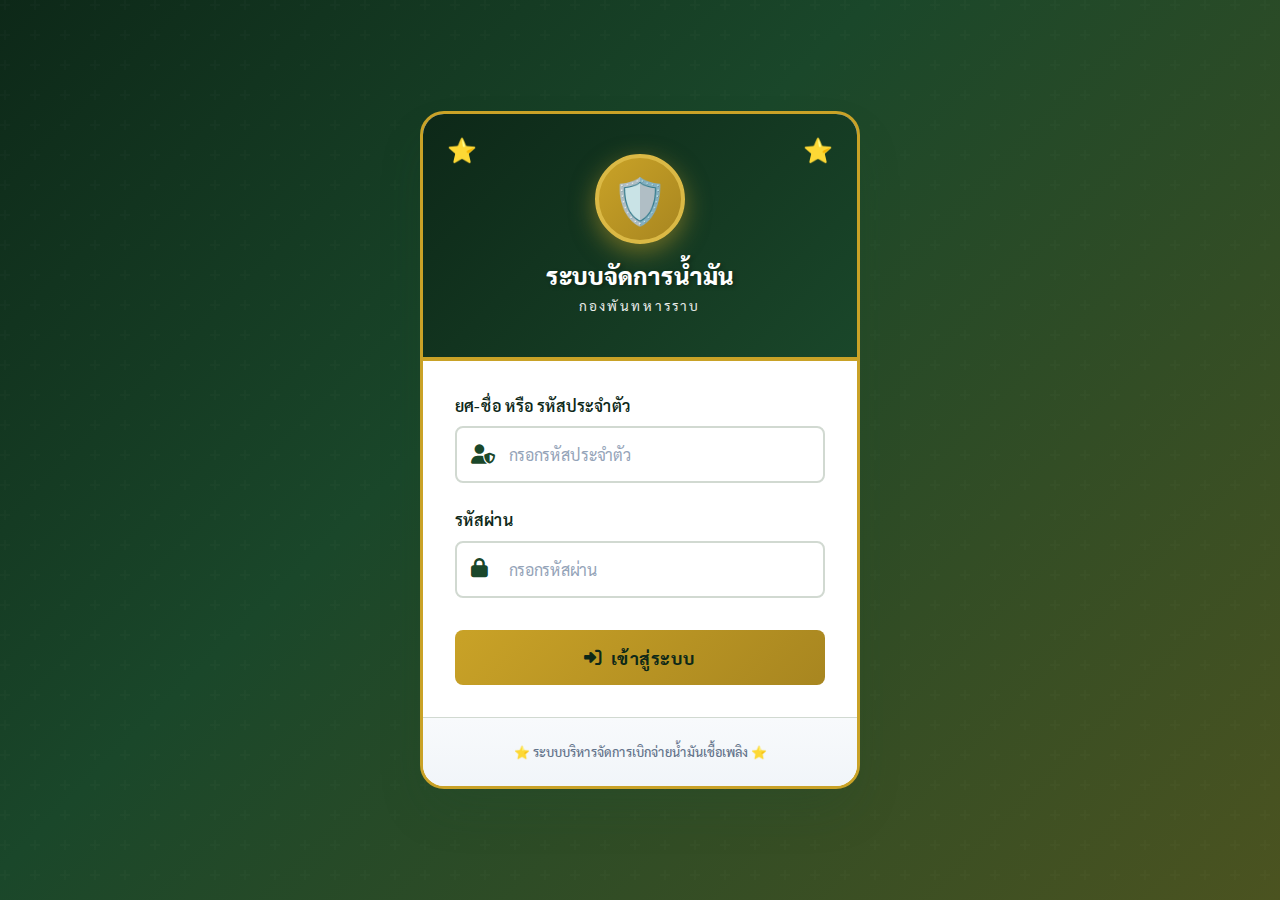
<file: index.html>
<!DOCTYPE html>
<html lang="th">

<head>
    <meta charset="UTF-8">
    <meta name="viewport" content="width=device-width, initial-scale=1.0">
    <title>ระบบจัดการน้ำมัน - กองทัพบก</title>
    <link rel="preconnect" href="https://fonts.googleapis.com">
    <link rel="preconnect" href="https://fonts.gstatic.com" crossorigin>
    <link href="https://fonts.googleapis.com/css2?family=Sarabun:wght@400;500;600;700;800&display=swap"
        rel="stylesheet">
    <link rel="stylesheet" href="https://cdnjs.cloudflare.com/ajax/libs/font-awesome/6.4.0/css/all.min.css">
    <link rel="stylesheet" href="styles.css">
</head>

<body data-theme="light">
    <div class="login-page">
        <div class="login-container">
            <div class="login-header">
                <div class="login-logo">🛡️</div>
                <h1 class="login-title">ระบบจัดการน้ำมัน</h1>
                <p class="login-subtitle">กองพันทหารราบ</p>
            </div>
            <form class="login-form" id="loginForm">
                <div id="loginAlert"></div>
                <div class="form-group">
                    <label class="form-label">ยศ-ชื่อ หรือ รหัสประจำตัว</label>
                    <div class="input-icon">
                        <i class="fas fa-user-shield"></i>
                        <input type="text" class="form-control" id="username" placeholder="กรอกรหัสประจำตัว" required
                            autocomplete="username">
                    </div>
                </div>
                <div class="form-group">
                    <label class="form-label">รหัสผ่าน</label>
                    <div class="input-icon">
                        <i class="fas fa-lock"></i>
                        <input type="password" class="form-control" id="password" placeholder="กรอกรหัสผ่าน" required
                            autocomplete="current-password">
                    </div>
                </div>
                <button type="submit" class="btn btn-warning btn-lg btn-block">
                    <i class="fas fa-sign-in-alt"></i> เข้าสู่ระบบ
                </button>
            </form>
            <div class="login-footer">
                <p>⭐ ระบบบริหารจัดการเบิกจ่ายน้ำมันเชื้อเพลิง ⭐</p>
            </div>
        </div>
    </div>

    <script src="utils.js"></script>
    <script src="data.js"></script>
    <script src="auth.js"></script>
    <script>
        if (Auth.isLoggedIn()) {
            window.location.href = 'pages/dashboard.html';
        }

        document.getElementById('loginForm').addEventListener('submit', function (e) {
            e.preventDefault();
            const username = document.getElementById('username').value.trim();
            const password = document.getElementById('password').value;
            const alertDiv = document.getElementById('loginAlert');

            const result = Auth.login(username, password);

            if (result.success) {
                alertDiv.innerHTML = `<div class="alert alert-success"><i class="fas fa-check-circle"></i>${result.message}</div>`;
                setTimeout(() => {
                    window.location.href = 'pages/dashboard.html';
                }, 500);
            } else {
                alertDiv.innerHTML = `<div class="alert alert-danger"><i class="fas fa-exclamation-circle"></i>${result.message}</div>`;
            }
        });
    </script>
</body>

</html>
</file>
<file: styles.css>
/* ===================================
   Fuel Management System - Military Theme
   ระบบจัดการน้ำมัน กองทัพบก
   =================================== */

@import url('https://fonts.googleapis.com/css2?family=Sarabun:wght@400;500;600;700;800&display=swap');

/* CSS Variables - Military Theme */
:root {
    /* Military Colors */
    --primary: #1a472a;
    --primary-dark: #0d2818;
    --primary-light: #2d5a3f;
    --secondary: #c9a227;
    --secondary-dark: #a88620;
    --secondary-light: #dbb945;

    /* Army Accents */
    --army-green: #4b5320;
    --olive-drab: #6b8e23;
    --khaki: #c3b091;
    --tan: #d2b48c;

    /* Fuel Colors */
    --diesel: #fbbf24;
    --benzin95: #22c55e;
    --benzin91: #ef4444;

    /* Status Colors */
    --success: #22c55e;
    --warning: #f59e0b;
    --danger: #dc2626;
    --info: #0ea5e9;

    /* Neutrals */
    --white: #ffffff;
    --gray-50: #f8fafc;
    --gray-100: #f1f5f9;
    --gray-200: #e2e8f0;
    --gray-300: #cbd5e1;
    --gray-400: #94a3b8;
    --gray-500: #64748b;
    --gray-600: #475569;
    --gray-700: #334155;
    --gray-800: #1e293b;
    --gray-900: #0f172a;

    /* Theme */
    --bg-primary: #f0f4f0;
    --bg-secondary: #ffffff;
    --bg-card: #ffffff;
    --text-primary: #1e293b;
    --text-secondary: #64748b;
    --border-color: #d1d9d1;

    /* Shadows */
    --shadow-sm: 0 1px 2px rgba(0, 0, 0, 0.05);
    --shadow: 0 4px 6px -1px rgba(26, 71, 42, 0.1);
    --shadow-md: 0 10px 15px -3px rgba(26, 71, 42, 0.1);
    --shadow-lg: 0 20px 25px -5px rgba(26, 71, 42, 0.15);
    --shadow-xl: 0 25px 50px -12px rgba(26, 71, 42, 0.25);

    /* Border Radius */
    --radius-sm: 0.375rem;
    --radius: 0.5rem;
    --radius-md: 0.75rem;
    --radius-lg: 1rem;
    --radius-xl: 1.5rem;
    --radius-full: 9999px;

    /* Transitions */
    --transition: all 0.3s ease;
    --transition-fast: all 0.15s ease;

    /* Fonts */
    --font-thai: 'Sarabun', sans-serif;
}

/* Reset & Base */
*,
*::before,
*::after {
    box-sizing: border-box;
    margin: 0;
    padding: 0;
}

html {
    font-size: 16px;
    scroll-behavior: smooth;
}

body {
    font-family: var(--font-thai);
    background: var(--bg-primary);
    color: var(--text-primary);
    line-height: 1.6;
    min-height: 100vh;
}

/* Typography */
h1,
h2,
h3,
h4,
h5,
h6 {
    font-weight: 700;
    line-height: 1.3;
    margin-bottom: 0.5rem;
}

h1 {
    font-size: 2rem;
}

h2 {
    font-size: 1.5rem;
}

h3 {
    font-size: 1.25rem;
}

h4 {
    font-size: 1.125rem;
}

a {
    color: var(--primary);
    text-decoration: none;
    transition: var(--transition-fast);
}

a:hover {
    color: var(--secondary);
}

/* ===================================
   Layout Components
   =================================== */

.container {
    max-width: 1400px;
    margin: 0 auto;
    padding: 0 1.5rem;
}

.app-layout {
    display: flex;
    min-height: 100vh;
}

/* Sidebar - Military Style */
.sidebar {
    width: 280px;
    background: linear-gradient(180deg, var(--primary-dark) 0%, var(--primary) 50%, var(--army-green) 100%);
    color: var(--white);
    padding: 0;
    display: flex;
    flex-direction: column;
    position: fixed;
    height: 100vh;
    left: 0;
    top: 0;
    z-index: 100;
    transition: var(--transition);
    box-shadow: 4px 0 20px rgba(0, 0, 0, 0.3);
}

.sidebar-header {
    display: flex;
    align-items: center;
    gap: 1rem;
    padding: 1.5rem;
    background: linear-gradient(135deg, var(--primary-dark) 0%, rgba(201, 162, 39, 0.2) 100%);
    border-bottom: 3px solid var(--secondary);
    position: relative;
}

.sidebar-header::before {
    content: '';
    position: absolute;
    top: 0;
    left: 0;
    right: 0;
    height: 4px;
    background: linear-gradient(90deg, var(--secondary), var(--secondary-light), var(--secondary));
}

.sidebar-logo {
    width: 55px;
    height: 55px;
    background: linear-gradient(135deg, var(--secondary), var(--secondary-dark));
    border-radius: 50%;
    display: flex;
    align-items: center;
    justify-content: center;
    font-size: 1.8rem;
    box-shadow: 0 4px 15px rgba(201, 162, 39, 0.4);
    border: 3px solid var(--secondary-light);
}

.sidebar-title {
    font-size: 1rem;
    font-weight: 700;
    letter-spacing: 0.5px;
    text-shadow: 1px 1px 2px rgba(0, 0, 0, 0.3);
}

.sidebar-subtitle {
    font-size: 0.7rem;
    opacity: 0.85;
    letter-spacing: 1px;
    text-transform: uppercase;
}

/* Navigation */
.nav-menu {
    list-style: none;
    flex: 1;
    padding: 1rem;
    overflow-y: auto;
}

.nav-item {
    margin-bottom: 0.25rem;
}

.nav-link {
    display: flex;
    align-items: center;
    gap: 0.75rem;
    padding: 0.875rem 1rem;
    color: rgba(255, 255, 255, 0.85);
    border-radius: var(--radius);
    transition: var(--transition);
    font-size: 0.95rem;
    font-weight: 500;
    border-left: 3px solid transparent;
}

.nav-link:hover {
    background: rgba(255, 255, 255, 0.1);
    color: var(--white);
    border-left-color: var(--secondary);
}

.nav-link.active {
    background: linear-gradient(90deg, rgba(201, 162, 39, 0.3), transparent);
    color: var(--secondary-light);
    font-weight: 600;
    border-left-color: var(--secondary);
}

.nav-link i {
    width: 24px;
    text-align: center;
    font-size: 1.1rem;
}

.nav-divider {
    height: 1px;
    background: linear-gradient(90deg, transparent, rgba(255, 255, 255, 0.2), transparent);
    margin: 1rem 0;
}

/* User Info in Sidebar */
.sidebar-user {
    padding: 1rem;
    border-top: 1px solid rgba(255, 255, 255, 0.1);
    background: rgba(0, 0, 0, 0.2);
}

.user-info {
    display: flex;
    align-items: center;
    gap: 0.75rem;
    padding: 0.75rem;
    background: rgba(255, 255, 255, 0.1);
    border-radius: var(--radius);
    margin-bottom: 0.75rem;
    border: 1px solid rgba(201, 162, 39, 0.3);
}

.user-avatar {
    width: 42px;
    height: 42px;
    background: linear-gradient(135deg, var(--secondary), var(--secondary-dark));
    border-radius: var(--radius-full);
    display: flex;
    align-items: center;
    justify-content: center;
    font-weight: 700;
    font-size: 1rem;
    border: 2px solid var(--secondary-light);
}

.user-name {
    font-weight: 600;
    font-size: 0.9rem;
}

.user-role {
    font-size: 0.75rem;
    opacity: 0.8;
    color: var(--secondary-light);
}

/* Main Content */
.main-content {
    flex: 1;
    margin-left: 280px;
    padding: 2rem;
    min-height: 100vh;
    background: var(--bg-primary);
}

/* Page Header */
.page-header {
    display: flex;
    justify-content: space-between;
    align-items: center;
    margin-bottom: 2rem;
    padding-bottom: 1.5rem;
    border-bottom: 2px solid var(--border-color);
}

.page-title {
    font-size: 1.75rem;
    font-weight: 800;
    color: var(--primary-dark);
    display: flex;
    align-items: center;
    gap: 0.75rem;
}

.page-title i {
    color: var(--secondary);
}

.page-subtitle {
    color: var(--text-secondary);
    font-size: 0.9rem;
    margin-top: 0.25rem;
}

/* ===================================
   Cards - Military Style
   =================================== */

.card {
    background: var(--bg-card);
    border-radius: var(--radius-lg);
    box-shadow: var(--shadow);
    border: 1px solid var(--border-color);
    overflow: hidden;
    transition: var(--transition);
}

.card:hover {
    box-shadow: var(--shadow-md);
}

.card-header {
    padding: 1.25rem 1.5rem;
    border-bottom: 2px solid var(--primary);
    display: flex;
    justify-content: space-between;
    align-items: center;
    background: linear-gradient(90deg, rgba(26, 71, 42, 0.05), transparent);
}

.card-title {
    font-size: 1.1rem;
    font-weight: 700;
    color: var(--primary-dark);
    display: flex;
    align-items: center;
    gap: 0.5rem;
}

.card-title i {
    color: var(--secondary);
}

.card-body {
    padding: 1.5rem;
}

.card-footer {
    padding: 1rem 1.5rem;
    background: var(--gray-50);
    border-top: 1px solid var(--border-color);
}

/* Stat Cards - Military */
.stat-cards {
    display: grid;
    grid-template-columns: repeat(auto-fit, minmax(280px, 1fr));
    gap: 1.5rem;
    margin-bottom: 2rem;
}

.stat-card {
    background: var(--bg-card);
    border-radius: var(--radius-lg);
    padding: 1.5rem;
    box-shadow: var(--shadow);
    border: 1px solid var(--border-color);
    display: flex;
    align-items: center;
    gap: 1.25rem;
    transition: var(--transition);
    position: relative;
    overflow: hidden;
}

.stat-card::before {
    content: '';
    position: absolute;
    top: 0;
    left: 0;
    width: 4px;
    height: 100%;
    background: var(--primary);
}

.stat-card:hover {
    transform: translateY(-3px);
    box-shadow: var(--shadow-lg);
}

.stat-icon {
    width: 65px;
    height: 65px;
    border-radius: var(--radius-md);
    display: flex;
    align-items: center;
    justify-content: center;
    font-size: 1.6rem;
    color: var(--white);
    position: relative;
}

.stat-icon.diesel {
    background: linear-gradient(135deg, #fbbf24, #d97706);
    box-shadow: 0 4px 15px rgba(251, 191, 36, 0.4);
}

.stat-icon.benzin95 {
    background: linear-gradient(135deg, #22c55e, #15803d);
    box-shadow: 0 4px 15px rgba(34, 197, 94, 0.4);
}

.stat-icon.benzin91 {
    background: linear-gradient(135deg, #ef4444, #b91c1c);
    box-shadow: 0 4px 15px rgba(239, 68, 68, 0.4);
}

.stat-icon.primary {
    background: linear-gradient(135deg, var(--primary), var(--primary-dark));
    box-shadow: 0 4px 15px rgba(26, 71, 42, 0.4);
}

.stat-icon.success {
    background: linear-gradient(135deg, var(--success), #047857);
}

.stat-icon.warning {
    background: linear-gradient(135deg, var(--secondary), var(--secondary-dark));
}

.stat-content {
    flex: 1;
}

.stat-label {
    font-size: 0.85rem;
    color: var(--text-secondary);
    margin-bottom: 0.25rem;
    font-weight: 500;
    text-transform: uppercase;
    letter-spacing: 0.5px;
}

.stat-value {
    font-size: 1.85rem;
    font-weight: 800;
    color: var(--primary-dark);
}

.stat-unit {
    font-size: 0.9rem;
    font-weight: 500;
    color: var(--text-secondary);
    margin-left: 0.25rem;
}

/* ===================================
   Forms - Military Style
   =================================== */

.form-group {
    margin-bottom: 1.25rem;
}

.form-label {
    display: block;
    font-weight: 600;
    margin-bottom: 0.5rem;
    color: var(--primary-dark);
}

.form-label .required {
    color: var(--danger);
}

.form-control {
    width: 100%;
    padding: 0.85rem 1rem;
    font-size: 1rem;
    font-family: inherit;
    border: 2px solid var(--border-color);
    border-radius: var(--radius);
    background: var(--bg-secondary);
    color: var(--text-primary);
    transition: var(--transition-fast);
}

.form-control:focus {
    outline: none;
    border-color: var(--primary);
    box-shadow: 0 0 0 4px rgba(26, 71, 42, 0.15);
}

.form-control::placeholder {
    color: var(--gray-400);
}

.form-control:disabled {
    background: var(--gray-100);
    cursor: not-allowed;
}

.form-select {
    appearance: none;
    background-image: url("data:image/svg+xml,%3csvg xmlns='http://www.w3.org/2000/svg' fill='none' viewBox='0 0 20 20'%3e%3cpath stroke='%231a472a' stroke-linecap='round' stroke-linejoin='round' stroke-width='2' d='M6 8l4 4 4-4'/%3e%3c/svg%3e");
    background-position: right 0.75rem center;
    background-repeat: no-repeat;
    background-size: 1.5em 1.5em;
    padding-right: 2.5rem;
}

textarea.form-control {
    min-height: 100px;
    resize: vertical;
}

.form-row {
    display: grid;
    grid-template-columns: repeat(auto-fit, minmax(200px, 1fr));
    gap: 1rem;
}

.input-group {
    display: flex;
    align-items: stretch;
}

.input-group .form-control {
    border-radius: var(--radius) 0 0 var(--radius);
}

.input-group-text {
    padding: 0.85rem 1rem;
    background: var(--gray-100);
    border: 2px solid var(--border-color);
    border-left: none;
    border-radius: 0 var(--radius) var(--radius) 0;
    color: var(--text-secondary);
    font-weight: 500;
}

/* ===================================
   Buttons - Military Style
   =================================== */

.btn {
    display: inline-flex;
    align-items: center;
    justify-content: center;
    gap: 0.5rem;
    padding: 0.85rem 1.75rem;
    font-size: 0.95rem;
    font-weight: 600;
    font-family: inherit;
    border: none;
    border-radius: var(--radius);
    cursor: pointer;
    transition: var(--transition);
    text-decoration: none;
    text-transform: uppercase;
    letter-spacing: 0.5px;
}

.btn:disabled {
    opacity: 0.6;
    cursor: not-allowed;
}

.btn-primary {
    background: linear-gradient(135deg, var(--primary), var(--primary-dark));
    color: var(--white);
    box-shadow: 0 4px 15px rgba(26, 71, 42, 0.3);
}

.btn-primary:hover:not(:disabled) {
    background: linear-gradient(135deg, var(--primary-light), var(--primary));
    transform: translateY(-2px);
    box-shadow: 0 6px 20px rgba(26, 71, 42, 0.4);
}

.btn-secondary {
    background: var(--gray-200);
    color: var(--gray-700);
}

.btn-secondary:hover:not(:disabled) {
    background: var(--gray-300);
}

.btn-success {
    background: linear-gradient(135deg, var(--success), #047857);
    color: var(--white);
    box-shadow: 0 4px 15px rgba(34, 197, 94, 0.3);
}

.btn-success:hover:not(:disabled) {
    transform: translateY(-2px);
    box-shadow: 0 6px 20px rgba(34, 197, 94, 0.4);
}

.btn-danger {
    background: linear-gradient(135deg, var(--danger), #b91c1c);
    color: var(--white);
}

.btn-danger:hover:not(:disabled) {
    transform: translateY(-2px);
    box-shadow: 0 6px 20px rgba(220, 38, 38, 0.4);
}

.btn-warning {
    background: linear-gradient(135deg, var(--secondary), var(--secondary-dark));
    color: var(--primary-dark);
    font-weight: 700;
}

.btn-warning:hover:not(:disabled) {
    transform: translateY(-2px);
    box-shadow: 0 6px 20px rgba(201, 162, 39, 0.4);
}

.btn-outline {
    background: transparent;
    border: 2px solid var(--primary);
    color: var(--primary);
}

.btn-outline:hover:not(:disabled) {
    background: var(--primary);
    color: var(--white);
}

.btn-sm {
    padding: 0.5rem 1rem;
    font-size: 0.85rem;
}

.btn-lg {
    padding: 1rem 2.5rem;
    font-size: 1.1rem;
}

.btn-block {
    width: 100%;
}

.btn-icon {
    width: 44px;
    height: 44px;
    padding: 0;
}

.btn-icon.sm {
    width: 36px;
    height: 36px;
}

.btn-group {
    display: flex;
    gap: 0.75rem;
    flex-wrap: wrap;
}

/* ===================================
   Tables - Military Style
   =================================== */

.table-container {
    overflow-x: auto;
    border-radius: var(--radius-lg);
    border: 1px solid var(--border-color);
}

.table {
    width: 100%;
    border-collapse: collapse;
    font-size: 0.9rem;
}

.table th,
.table td {
    padding: 1rem 1.25rem;
    text-align: left;
    border-bottom: 1px solid var(--border-color);
}

.table th {
    background: linear-gradient(180deg, var(--primary), var(--primary-dark));
    color: var(--white);
    font-weight: 600;
    font-size: 0.8rem;
    text-transform: uppercase;
    letter-spacing: 0.5px;
}

.table tbody tr {
    transition: var(--transition-fast);
}

.table tbody tr:hover {
    background: rgba(26, 71, 42, 0.05);
}

.table tbody tr:last-child td {
    border-bottom: none;
}

.table-actions {
    display: flex;
    gap: 0.5rem;
}

/* ===================================
   Badges & Status
   =================================== */

.badge {
    display: inline-flex;
    align-items: center;
    gap: 0.25rem;
    padding: 0.35rem 0.85rem;
    font-size: 0.75rem;
    font-weight: 700;
    border-radius: var(--radius-full);
    text-transform: uppercase;
    letter-spacing: 0.5px;
}

.badge-pending {
    background: #fef3c7;
    color: #92400e;
}

.badge-approved {
    background: #d1fae5;
    color: #065f46;
}

.badge-rejected {
    background: #fee2e2;
    color: #991b1b;
}

.badge-completed {
    background: #d1fae5;
    color: #065f46;
}

.badge-admin {
    background: linear-gradient(135deg, var(--secondary), var(--secondary-light));
    color: var(--primary-dark);
}

.badge-officer {
    background: var(--primary);
    color: var(--white);
}

.badge-requester {
    background: var(--khaki);
    color: var(--primary-dark);
}

.badge-diesel {
    background: #fef3c7;
    color: #92400e;
}

.badge-benzin95 {
    background: #d1fae5;
    color: #065f46;
}

.badge-benzin91 {
    background: #fee2e2;
    color: #991b1b;
}

/* ===================================
   Login Page - Military Theme
   =================================== */

.login-page {
    min-height: 100vh;
    display: flex;
    align-items: center;
    justify-content: center;
    background: linear-gradient(135deg, var(--primary-dark) 0%, var(--primary) 40%, var(--army-green) 100%);
    padding: 2rem;
    position: relative;
}

.login-page::before {
    content: '';
    position: absolute;
    top: 0;
    left: 0;
    right: 0;
    bottom: 0;
    background: url("data:image/svg+xml,%3Csvg width='60' height='60' viewBox='0 0 60 60' xmlns='http://www.w3.org/2000/svg'%3E%3Cg fill='none' fill-rule='evenodd'%3E%3Cg fill='%23ffffff' fill-opacity='0.03'%3E%3Cpath d='M36 34v-4h-2v4h-4v2h4v4h2v-4h4v-2h-4zm0-30V0h-2v4h-4v2h4v4h2V6h4V4h-4zM6 34v-4H4v4H0v2h4v4h2v-4h4v-2H6zM6 4V0H4v4H0v2h4v4h2V6h4V4H6z'/%3E%3C/g%3E%3C/g%3E%3C/svg%3E");
    opacity: 0.5;
}

.login-container {
    background: var(--white);
    border-radius: var(--radius-xl);
    box-shadow: var(--shadow-xl);
    width: 100%;
    max-width: 440px;
    overflow: hidden;
    position: relative;
    border: 3px solid var(--secondary);
}

.login-header {
    background: linear-gradient(135deg, var(--primary-dark) 0%, var(--primary) 100%);
    color: var(--white);
    padding: 2.5rem 2rem;
    text-align: center;
    position: relative;
    border-bottom: 4px solid var(--secondary);
}

.login-header::before {
    content: '⭐';
    position: absolute;
    top: 1rem;
    left: 1.5rem;
    font-size: 1.5rem;
}

.login-header::after {
    content: '⭐';
    position: absolute;
    top: 1rem;
    right: 1.5rem;
    font-size: 1.5rem;
}

.login-logo {
    width: 90px;
    height: 90px;
    background: linear-gradient(135deg, var(--secondary), var(--secondary-dark));
    border-radius: 50%;
    display: flex;
    align-items: center;
    justify-content: center;
    font-size: 2.8rem;
    margin: 0 auto 1rem;
    box-shadow: 0 8px 25px rgba(201, 162, 39, 0.5);
    border: 4px solid var(--secondary-light);
}

.login-title {
    font-size: 1.5rem;
    font-weight: 800;
    margin-bottom: 0.25rem;
    text-shadow: 2px 2px 4px rgba(0, 0, 0, 0.3);
}

.login-subtitle {
    opacity: 0.9;
    font-size: 0.85rem;
    letter-spacing: 2px;
    text-transform: uppercase;
}

.login-form {
    padding: 2rem;
}

.login-form .form-group {
    margin-bottom: 1.5rem;
}

.login-form .form-control {
    padding: 1rem 1rem 1rem 3.25rem;
    font-size: 1rem;
    border: 2px solid var(--border-color);
}

.login-form .form-control:focus {
    border-color: var(--primary);
}

.login-form .input-icon {
    position: relative;
}

.login-form .input-icon i {
    position: absolute;
    left: 1rem;
    top: 50%;
    transform: translateY(-50%);
    color: var(--primary);
    font-size: 1.2rem;
}

.login-form .btn {
    margin-top: 0.5rem;
}

.login-footer {
    text-align: center;
    padding: 1.5rem 2rem;
    background: linear-gradient(180deg, var(--gray-50), var(--gray-100));
    border-top: 1px solid var(--border-color);
    font-size: 0.8rem;
    color: var(--text-secondary);
    font-weight: 500;
}

/* ===================================
   Alerts & Messages
   =================================== */

.alert {
    padding: 1rem 1.25rem;
    border-radius: var(--radius);
    margin-bottom: 1rem;
    display: flex;
    align-items: flex-start;
    gap: 0.75rem;
    border-left: 4px solid;
}

.alert i {
    font-size: 1.25rem;
    margin-top: 0.1rem;
}

.alert-success {
    background: #d1fae5;
    color: #065f46;
    border-left-color: var(--success);
}

.alert-danger {
    background: #fee2e2;
    color: #991b1b;
    border-left-color: var(--danger);
}

.alert-warning {
    background: #fef3c7;
    color: #92400e;
    border-left-color: var(--warning);
}

.alert-info {
    background: #dbeafe;
    color: #1e40af;
    border-left-color: var(--info);
}

/* ===================================
   Modal
   =================================== */

.modal-overlay {
    position: fixed;
    top: 0;
    left: 0;
    width: 100%;
    height: 100%;
    background: rgba(0, 0, 0, 0.6);
    display: flex;
    align-items: center;
    justify-content: center;
    z-index: 1000;
    opacity: 0;
    visibility: hidden;
    transition: var(--transition);
}

.modal-overlay.active {
    opacity: 1;
    visibility: visible;
}

.modal {
    background: var(--bg-card);
    border-radius: var(--radius-lg);
    box-shadow: var(--shadow-xl);
    width: 100%;
    max-width: 500px;
    max-height: 90vh;
    overflow: hidden;
    transform: scale(0.9);
    transition: var(--transition);
    border: 2px solid var(--primary);
}

.modal-overlay.active .modal {
    transform: scale(1);
}

.modal-header {
    padding: 1.25rem 1.5rem;
    border-bottom: 2px solid var(--primary);
    display: flex;
    justify-content: space-between;
    align-items: center;
    background: linear-gradient(90deg, rgba(26, 71, 42, 0.1), transparent);
}

.modal-title {
    font-size: 1.25rem;
    font-weight: 700;
    color: var(--primary-dark);
}

.modal-close {
    width: 36px;
    height: 36px;
    border: none;
    background: var(--gray-100);
    border-radius: var(--radius);
    cursor: pointer;
    display: flex;
    align-items: center;
    justify-content: center;
    transition: var(--transition-fast);
}

.modal-close:hover {
    background: var(--danger);
    color: var(--white);
}

.modal-body {
    padding: 1.5rem;
    overflow-y: auto;
    max-height: calc(90vh - 140px);
}

.modal-footer {
    padding: 1rem 1.5rem;
    border-top: 1px solid var(--border-color);
    display: flex;
    justify-content: flex-end;
    gap: 0.75rem;
    background: var(--gray-50);
}

/* ===================================
   Empty State
   =================================== */

.empty-state {
    text-align: center;
    padding: 3rem 2rem;
    color: var(--text-secondary);
}

.empty-state i {
    font-size: 4rem;
    margin-bottom: 1rem;
    opacity: 0.3;
    color: var(--primary);
}

.empty-state h3 {
    color: var(--primary-dark);
    margin-bottom: 0.5rem;
}

/* ===================================
   Loading & Progress
   =================================== */

.loading {
    display: flex;
    align-items: center;
    justify-content: center;
    padding: 2rem;
}

.spinner {
    width: 40px;
    height: 40px;
    border: 3px solid var(--gray-200);
    border-top-color: var(--primary);
    border-radius: 50%;
    animation: spin 1s linear infinite;
}

@keyframes spin {
    to {
        transform: rotate(360deg);
    }
}

.progress {
    height: 10px;
    background: var(--gray-200);
    border-radius: var(--radius-full);
    overflow: hidden;
}

.progress-bar {
    height: 100%;
    border-radius: var(--radius-full);
    transition: width 0.3s ease;
}

.progress-bar.diesel {
    background: linear-gradient(90deg, #fbbf24, #d97706);
}

.progress-bar.benzin95 {
    background: linear-gradient(90deg, #22c55e, #15803d);
}

.progress-bar.benzin91 {
    background: linear-gradient(90deg, #ef4444, #b91c1c);
}

/* ===================================
   Sync Status
   =================================== */

.sync-status {
    display: flex;
    align-items: center;
    gap: 0.5rem;
    padding: 0.5rem 1rem;
    background: var(--gray-100);
    border-radius: var(--radius-full);
    font-size: 0.8rem;
    font-weight: 500;
}

.sync-status.synced {
    color: var(--success);
}

.sync-status.syncing {
    color: var(--warning);
}

.sync-status.error {
    color: var(--danger);
}

.sync-dot {
    width: 8px;
    height: 8px;
    border-radius: 50%;
    background: currentColor;
}

.sync-status.syncing .sync-dot {
    animation: pulse 1s infinite;
}

@keyframes pulse {

    0%,
    100% {
        opacity: 1;
    }

    50% {
        opacity: 0.4;
    }
}

/* ===================================
   Responsive - Mobile First
   =================================== */

/* Large screens */
@media (max-width: 1200px) {
    .stat-cards {
        grid-template-columns: repeat(2, 1fr);
    }

    .grid-2 {
        grid-template-columns: 1fr;
    }
}

/* Tablet */
@media (max-width: 1024px) {
    .sidebar {
        width: 80px;
        padding: 0;
    }

    .sidebar-header {
        justify-content: center;
        padding: 1rem;
    }

    .sidebar-header::before {
        display: none;
    }

    .sidebar-title,
    .sidebar-subtitle,
    .nav-link span,
    .user-name,
    .user-role {
        display: none;
    }

    .nav-link {
        justify-content: center;
        padding: 0.875rem;
        border-left: none;
    }

    .nav-link.active {
        border-left: none;
        border-bottom: 3px solid var(--secondary);
    }

    .user-info {
        justify-content: center;
    }

    .main-content {
        margin-left: 80px;
    }

    .nav-menu {
        padding: 0.5rem;
    }

    .page-title {
        font-size: 1.5rem;
    }

    .stat-value {
        font-size: 1.5rem;
    }
}

/* Mobile - Landscape */
@media (max-width: 768px) {
    html {
        font-size: 15px;
    }

    .sidebar {
        transform: translateX(-100%);
        width: 280px;
    }

    .sidebar.open {
        transform: translateX(0);
    }

    .sidebar-title,
    .sidebar-subtitle,
    .nav-link span,
    .user-name,
    .user-role {
        display: block;
    }

    .nav-link {
        justify-content: flex-start;
        border-left: 3px solid transparent;
    }

    .main-content {
        margin-left: 0;
        padding: 1rem;
        padding-top: 4.5rem;
    }

    .page-header {
        flex-direction: column;
        align-items: flex-start;
        gap: 1rem;
        padding-bottom: 1rem;
        margin-bottom: 1.5rem;
    }

    .page-title {
        font-size: 1.35rem;
    }

    .page-subtitle {
        font-size: 0.85rem;
    }

    .stat-cards {
        grid-template-columns: 1fr;
        gap: 1rem;
    }

    .stat-card {
        padding: 1rem;
    }

    .stat-icon {
        width: 50px;
        height: 50px;
        font-size: 1.3rem;
    }

    .stat-value {
        font-size: 1.5rem;
    }

    .form-row {
        grid-template-columns: 1fr;
    }

    .card-body {
        padding: 1rem;
    }

    .card-header {
        padding: 1rem;
    }

    /* Buttons */
    .btn {
        padding: 0.75rem 1.25rem;
        font-size: 0.9rem;
    }

    .btn-group {
        flex-direction: column;
    }

    .btn-group .btn {
        width: 100%;
    }

    /* Tables - responsive scroll */
    .table-container {
        margin: 0 -1rem;
        border-radius: 0;
        border-left: none;
        border-right: none;
    }

    .table th,
    .table td {
        padding: 0.75rem;
        font-size: 0.85rem;
        white-space: nowrap;
    }

    /* Modal */
    .modal {
        width: 95%;
        max-height: 90vh;
        margin: 1rem;
    }

    .modal-header,
    .modal-body,
    .modal-footer {
        padding: 1rem;
    }

    /* Charts */
    .chart-container {
        height: 250px !important;
    }

    /* Filters */
    .filter-group {
        flex-direction: column;
    }

    .filter-group select,
    .filter-group input {
        width: 100%;
    }

    /* Grid layouts */
    .grid-2,
    .grid-3,
    .grid-4 {
        grid-template-columns: 1fr;
    }

    /* Summary boxes */
    .summary-box {
        padding: 1rem;
    }

    .summary-value {
        font-size: 1.5rem;
    }
}

/* Mobile - Portrait */
@media (max-width: 480px) {
    html {
        font-size: 14px;
    }

    .main-content {
        padding: 0.75rem;
        padding-top: 4rem;
    }

    .page-header {
        margin-bottom: 1rem;
    }

    .page-title {
        font-size: 1.2rem;
    }

    .page-title i {
        font-size: 1rem;
    }

    .card {
        border-radius: var(--radius);
    }

    .card-body {
        padding: 0.75rem;
    }

    .stat-card {
        gap: 0.75rem;
    }

    .stat-icon {
        width: 45px;
        height: 45px;
        font-size: 1.2rem;
    }

    .stat-label {
        font-size: 0.75rem;
    }

    .stat-value {
        font-size: 1.35rem;
    }

    /* Form fields */
    .form-control {
        padding: 0.75rem;
        font-size: 1rem;
    }

    .form-label {
        font-size: 0.9rem;
    }

    /* Badges */
    .badge {
        padding: 0.25rem 0.5rem;
        font-size: 0.7rem;
    }

    /* Tables - hide less important columns */
    .table .hide-mobile {
        display: none;
    }

    /* Empty state */
    .empty-state {
        padding: 2rem 1rem;
    }

    .empty-state i {
        font-size: 2.5rem;
    }

    .empty-state h3 {
        font-size: 1rem;
    }

    /* Alerts */
    .alert {
        padding: 0.75rem;
        font-size: 0.85rem;
    }

    /* Progress bars */
    .progress-bar {
        height: 20px;
    }

    /* Login form */
    .login-container {
        padding: 1rem;
    }

    .login-box {
        padding: 1.5rem;
    }

    .login-logo {
        width: 70px;
        height: 70px;
        font-size: 2rem;
    }

    .login-title {
        font-size: 1.25rem;
    }
}

/* Mobile menu toggle */
.mobile-menu-toggle {
    display: none;
    position: fixed;
    top: 0.75rem;
    left: 0.75rem;
    z-index: 101;
    width: 48px;
    height: 48px;
    background: linear-gradient(135deg, var(--primary), var(--primary-dark));
    color: var(--white);
    border: 2px solid var(--secondary);
    border-radius: var(--radius);
    cursor: pointer;
    font-size: 1.2rem;
    box-shadow: var(--shadow-md);
}

@media (max-width: 768px) {
    .mobile-menu-toggle {
        display: flex;
        align-items: center;
        justify-content: center;
    }
}

.sidebar-overlay {
    display: none;
    position: fixed;
    top: 0;
    left: 0;
    width: 100%;
    height: 100%;
    background: rgba(0, 0, 0, 0.5);
    z-index: 99;
    backdrop-filter: blur(2px);
}

@media (max-width: 768px) {
    .sidebar-overlay.active {
        display: block;
    }
}

/* ===================================
   Utilities
   =================================== */

.text-center {
    text-align: center;
}

.text-right {
    text-align: right;
}

.text-success {
    color: var(--success);
}

.text-danger {
    color: var(--danger);
}

.text-warning {
    color: var(--warning);
}

.text-muted {
    color: var(--text-secondary);
}

.mb-0 {
    margin-bottom: 0;
}

.mb-1 {
    margin-bottom: 0.5rem;
}

.mb-2 {
    margin-bottom: 1rem;
}

.mb-3 {
    margin-bottom: 1.5rem;
}

.mb-4 {
    margin-bottom: 2rem;
}

.mt-0 {
    margin-top: 0;
}

.mt-1 {
    margin-top: 0.5rem;
}

.mt-2 {
    margin-top: 1rem;
}

.mt-3 {
    margin-top: 1.5rem;
}

.mt-4 {
    margin-top: 2rem;
}

.d-flex {
    display: flex;
}

.align-center {
    align-items: center;
}

.justify-between {
    justify-content: space-between;
}

.gap-1 {
    gap: 0.5rem;
}

.gap-2 {
    gap: 1rem;
}

.hidden {
    display: none !important;
}

/* Print Styles */
@media print {

    .sidebar,
    .mobile-menu-toggle,
    .btn,
    .nav-menu {
        display: none !important;
    }

    .main-content {
        margin-left: 0;
        padding: 0;
    }

    .card {
        box-shadow: none;
        border: 1px solid #ddd;
    }

    body {
        background: white;
    }
}
</file>
